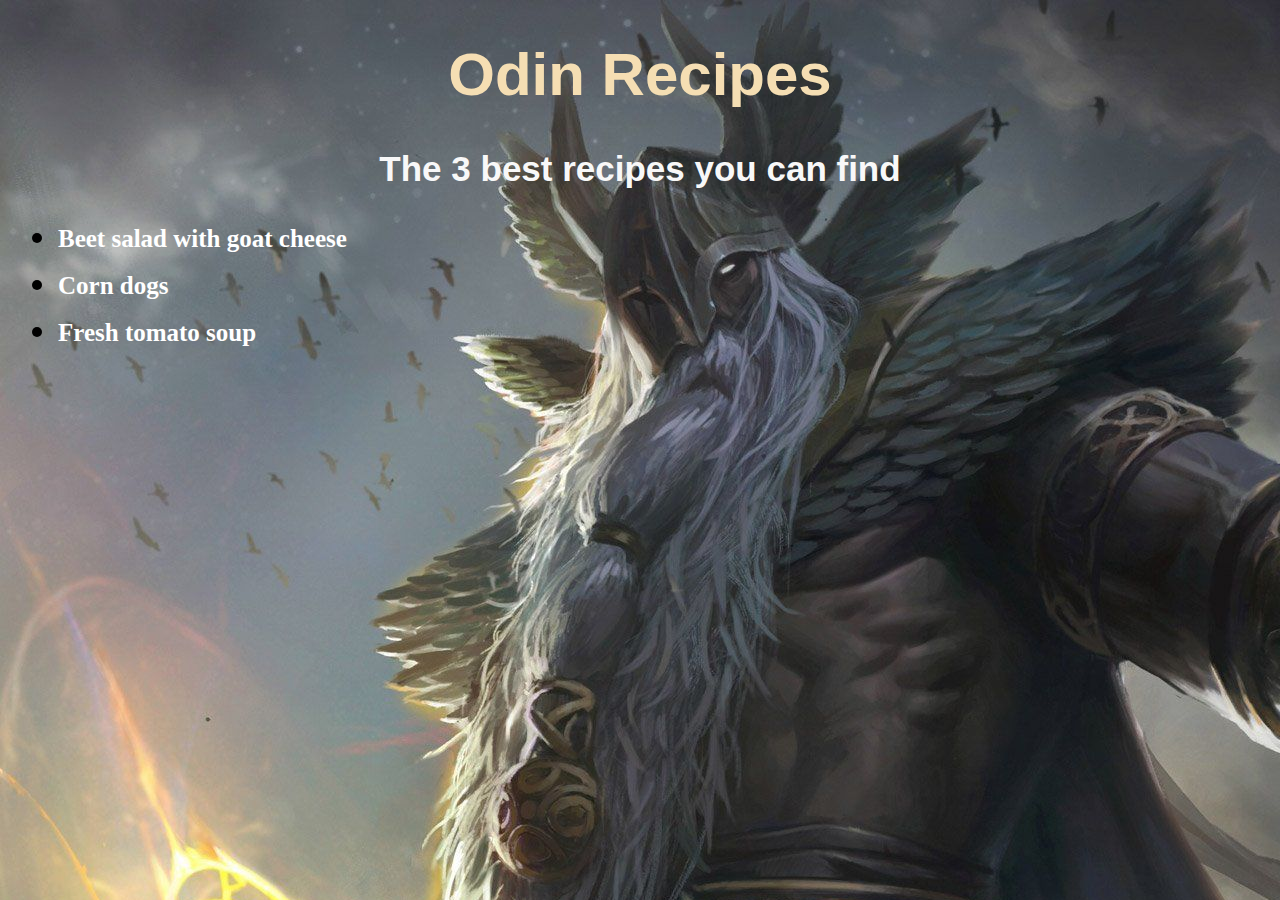
<file: index.html>
<!DOCTYPE html>
<html lang="en">

<head>
  <meta charset="UTF-8" />
  <meta name="viewport" content="width=device-width, initial-scale=1.0" />
  <link rel="stylesheet" href="style.css">
  <title>Document</title>
</head>

<body>
  <div>
    <h1>Odin Recipes</h1>
    <h2>The 3 best recipes you can find</h2>
  </div>
  <ul>
    <li>
      <a href="./recipes/beet_salad_goat_cheese.html">Beet salad with goat cheese</a>
    </li>
    <li>
      <a href="./recipes/corn_dogs.html">Corn dogs</a>
    </li>
    <li>
      <a href="./recipes/fresh_tomato_soup.html">Fresh tomato soup</a>
    </li>
  </ul>
</body>

</html>
</file>
<file: style.css>
body{
    background-image: url(recipes/Images/5b4d30c4fd064d3bd716c483b17b09db.jpg);
    font-family: Verdana, Tahoma, sans-serif;
}
a{
    text-decoration: none;
    color: white;
    font-size: 25px;
}
li{
    margin: 10px;
    font-size: xx-large;
    font-family: 'Times New Roman', Times, serif;
    font-weight: bold;
}
div{
    text-align: center;
    color: wheat;
}

div h1{
    font-size: 60px;
}

div h2{
    font-size: 35px;
    color: rgb(248, 248, 248);
}
</file>
